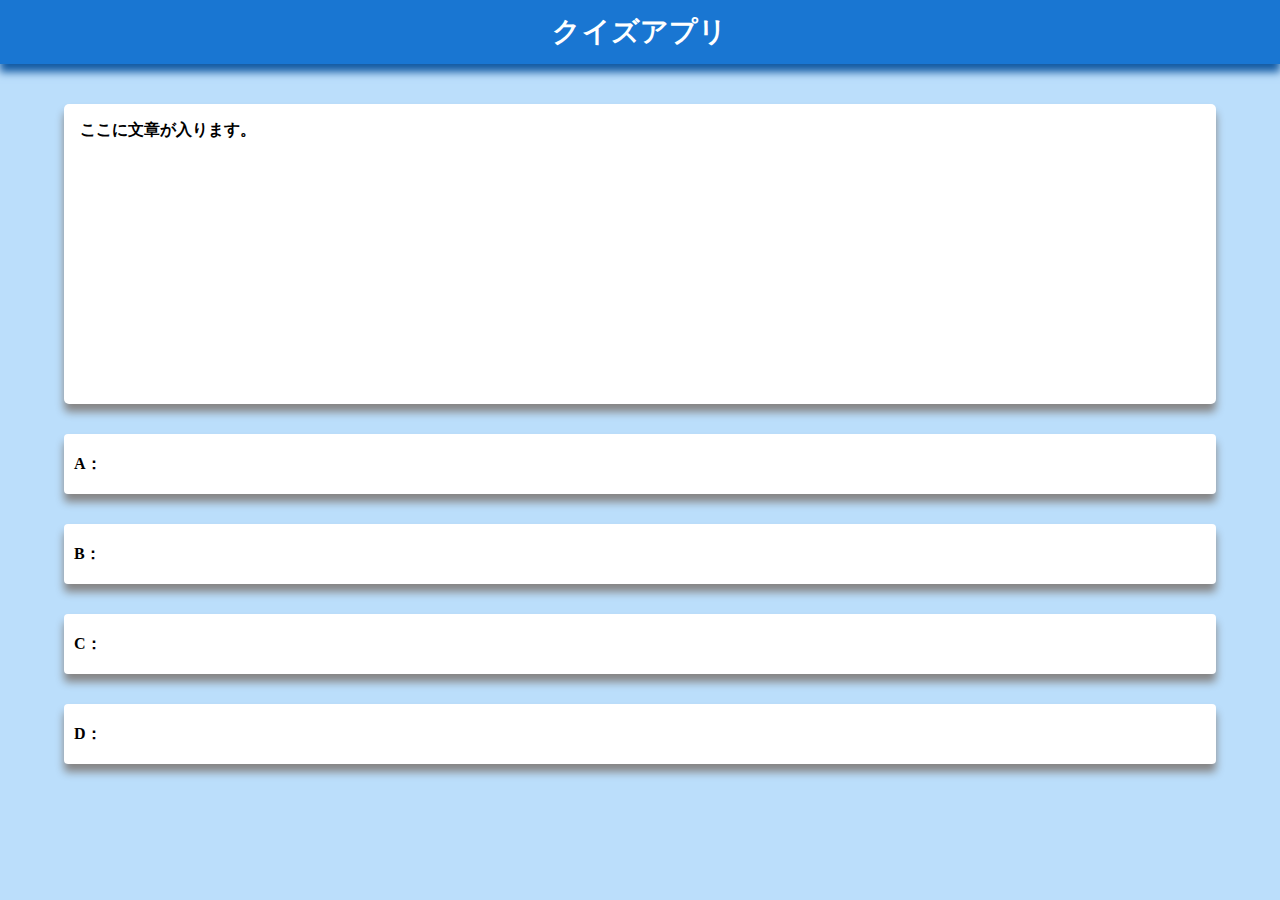
<file: index.html>
<!DOCTYPE html>
<html lang="ja">
<head>
    <meta charset="UTF-8">
    <meta name="viewport" content="width=device-width, initial-scale=1.0">
    <link rel="stylesheet" href="./styles.css">
    <title>クイズアプリ</title>
</head>
<body>
    <img src="./images/ok.png" class="image">
    <header>
        <h1 class="head-title">クイズアプリ</h1>
    </header>
    <div class="content">
        <p class="quiz_tx">ここに文章が入ります。</p>
    </div>
    <div class="result_container">
        <div class="result_area">
            <p class="result_tx">A：<span class="result_title"></span></p>
        </div>
        <div class="result_area">
            <p class="result_tx">B：<span class="result_title"></span></p>
        </div>
        <div class="result_area">
            <p class="result_tx">C：<span class="result_title"></span></p>
        </div>
        <div class="result_area">
            <p class="result_tx">D：<span class="result_title"></span></p>
        </div>
    </div>
</body>
</html>
</file>
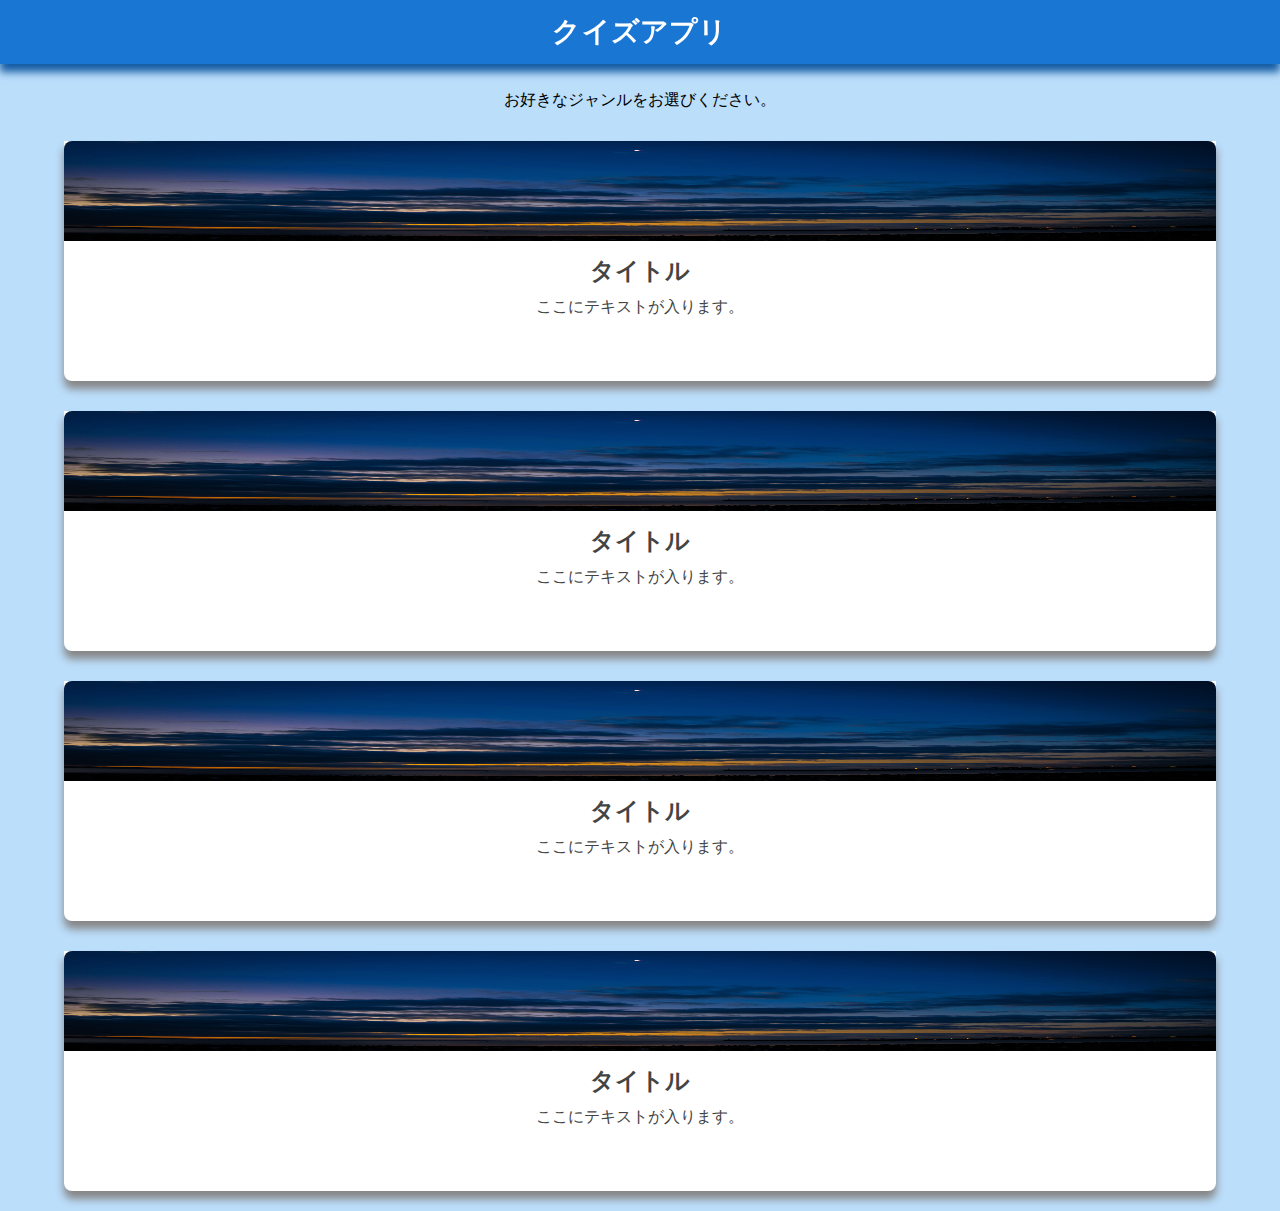
<file: start.html>
<!DOCTYPE html>
<html lang="ja">
<head>
    <meta charset="UTF-8">
    <meta name="viewport" content="width=device-width, initial-scale=1.0">
    <link rel="stylesheet" href="./start.css">
    <title>クイズアプリ</title>
</head>
<body>
    <header>
        <h1 class="head-title">クイズアプリ</h1>
    </header>
    <p class="sub-title">お好きなジャンルをお選びください。</p>
    <section class="contents">
        <a href="" class="content-link">
            <div class="content-area" >
                <img src="./images/backimage.jpg" class="content-img">
                <div class="content-tx-area">
                    <h3 class="content-title">タイトル</h3>
                    <p class="content-tx">ここにテキストが入ります。</p>
                </div>

            </div>
        </a>
        <a href="" class="content-link">
            <div class="content-area" >
                <img src="./images/backimage.jpg" class="content-img">
                <div class="content-tx-area">
                    <h3 class="content-title">タイトル</h3>
                    <p class="content-tx">ここにテキストが入ります。</p>
                </div>

            </div>
        </a><a href="" class="content-link">
            <div class="content-area">
                <img src="./images/backimage.jpg" class="content-img">
                <div class="content-tx-area">
                    <h3 class="content-title">タイトル</h3>
                    <p class="content-tx">ここにテキストが入ります。</p>
                </div>

            </div>
        </a><a href="" class="content-link">
            <div class="content-area" >
                <img src="./images/backimage.jpg" class="content-img">
                <div class="content-tx-area">
                    <h3 class="content-title">タイトル</h3>
                    <p class="content-tx">ここにテキストが入ります。</p>
                </div>

            </div>
        </a>
    </section>
</body>
</html>
</file>
<file: styles.css>
body {
    background: #BBDEFB;
    margin: 0;
}
header {
    height: 64px;
    width: 100%;
    background: #1976D2;
    box-shadow: 0 8px 8px rgb(20, 91, 163);
    color: #fff;
}
.head-title {
    margin: 0;
    font-family: 'Mshtakan';
    font-size: 28px;
    text-align: center;
    line-height: 64px;
    letter-spacing: 0.2px;
}
.content {
    width: 90%;
    height: 300px;
    background: #FFFFFF;
    margin: 40px auto 0 auto;
    box-shadow: 0 8px 8px rgb(134, 133, 133);
    border-radius: 5px;
}
.quiz_tx {
    padding: 16px;
    font-weight: bold;
}
.result_area {
    width: 90%;
    height: 60px;
    border-radius: 4px;
    background: #fff;
    margin: 30px auto 30px auto;
    box-shadow: 0 8px 8px rgb(134, 133, 133);
}
.result_area:active {
    position: relative;
    top: 2px;
}
.result_tx {
    font-weight: bold;
    line-height: 60px;
    padding: 0 0 0 10px;
}
.image {
    width: 60%;
    height: 30%;
    position: absolute;
    top: 120px;
    left: 20%;
    display: none;
}
</file>
<file: start.css>
body {
    background: #BBDEFB;
    margin: 0;
}
header {
    height: 64px;
    width: 100%;
    background: #1976D2;
    box-shadow: 0 8px 8px rgb(20, 91, 163);
    color: #fff;
    position: sticky;
    top: 0;
}
.sub-title {
    text-align: center;
    padding: 10px 0 0 0;
}
.head-title {
    margin: 0;
    font-family: 'Mshtakan';
    font-size: 28px;
    text-align: center;
    line-height: 64px;
    letter-spacing: 0.2px;
}
.content-area {
    width: 90%;
    height: 240px;
    background: #fff;
    margin: 30px auto 20px auto;
    box-shadow: 0 8px 8px rgb(134, 133, 133);
    border-radius: 0 0 8px 8px;
}
.content-img {
    width: 100%;
    height: 100px;
    border: none;
    border-radius: 8px 8px 0 0;
}
.content-tx-area {
    text-align: center;
    color: #444;
}
.content-title {
    margin: 0;
    font-size:24px;
    padding: 10px 0 10px 0;
}
.content-tx {
    margin: 0;
}
.content-link {
    text-decoration: none;
    color: #444;
}
</file>
